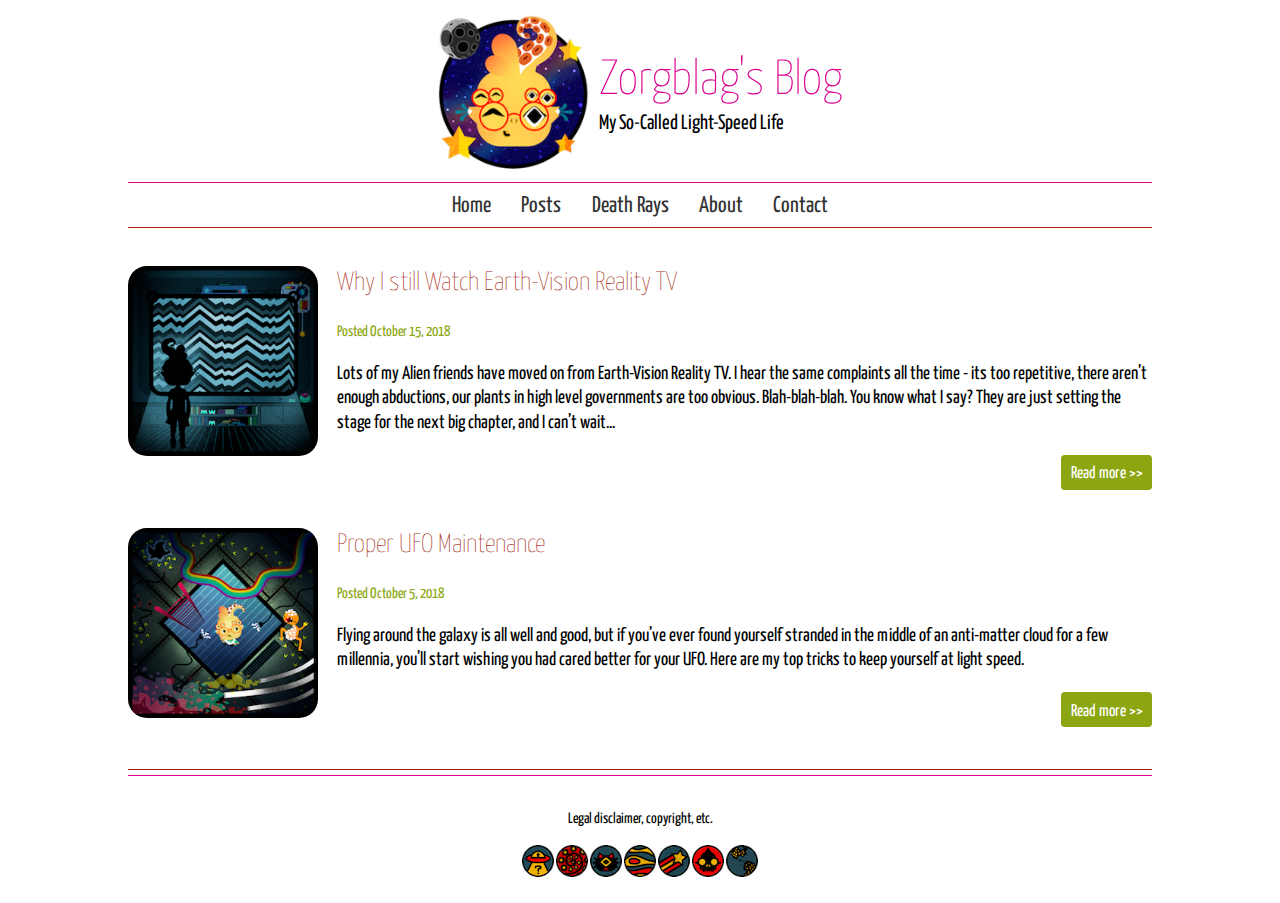
<file: index.html>
<!DOCTYPE html>
<html lang="en">
  <head>
    <meta charset="UTF-8" />
    <meta name="viewport" content="width=device-width, initial-scale=1.0" />
    <title>Blog Exercise</title>
    <link
      href="https://fonts.googleapis.com/css2?family=Yanone+Kaffeesatz&display=swap"
      rel="stylesheet"
    />
    <link
      rel="stylesheet"
      type="text/css"
      href="https://ShweBG.github.io/css/styles.css"
    />
  </head>
  <body>
    <div class="container">
      <header>
        <div class="flex">
          <div class="left-header">
            <img src="/img/logo.png" alt="Blog's Logo Image" />
          </div>
          <div class="right-header">
            <h1>Zorgblag's Blog</h1>
            <p>My So-Called Light-Speed Life</p>
          </div>
        </div>
        <nav>
          <ul>
            <li><a href="#">Home</a></li>
            <li><a href="#">Posts</a></li>
            <li><a href="#">Death Rays</a></li>
            <li><a href="#">About</a></li>
            <li><a href="#">Contact</a></li>
          </ul>
        </nav>
      </header>
      <section>
        <article>
          <img src="/img/blog1.png" alt="Article 1 Image" />
          <h2>Why I still Watch Earth-Vision Reality TV</h2>
          <p class="posted">Posted October 15, 2018</p>
          <p>
            Lots of my Alien friends have moved on from Earth-Vision Reality TV.
            I hear the same complaints all the time - its too repetitive, there
            aren’t enough abductions, our plants in high level governments are
            too obvious. Blah-blah-blah. You know what I say? They are just
            setting the stage for the next big chapter, and I can’t wait...
          </p>
          <p class="read"><a href="#">Read more >></a></p>
        </article>
        <article>
          <img src="/img/blog2.png" alt="Article 2 Image" />
          <h2>Proper UFO Maintenance</h2>
          <p class="posted">Posted October 5, 2018</p>
          <p>
            Flying around the galaxy is all well and good, but if you’ve ever
            found yourself stranded in the middle of an anti-matter cloud for a
            few millennia, you’ll start wishing you had cared better for your
            UFO. Here are my top tricks to keep yourself at light speed.
          </p>
          <p class="read"><a href="#">Read more >></a></p>
        </article>
      </section>
      <footer>
        <p>Legal disclaimer, copyright, etc.</p>
        <ul>
          <li>
            <a href="#"><img src="/img/icon1.png" alt="Social Media 1" /></a>
          </li>
          <li>
            <a href="#"><img src="/img/icon2.png" alt="Social Media 2" /></a>
          </li>
          <li>
            <a href="#"><img src="/img/icon3.png" alt="Social Media 3" /></a>
          </li>
          <li>
            <a href="#"><img src="/img/icon4.png" alt="Social Media 4" /></a>
          </li>
          <li>
            <a href="#"><img src="/img/icon5.png" alt="Social Media 5" /></a>
          </li>
          <li>
            <a href="#"><img src="/img/icon6.png" alt="Social Media 6" /></a>
          </li>
          <li>
            <a href="#"><img src="/img/icon7.png" alt="Social Media 7" /></a>
          </li>
        </ul>
      </footer>
    </div>
  </body>
</html>
</file>
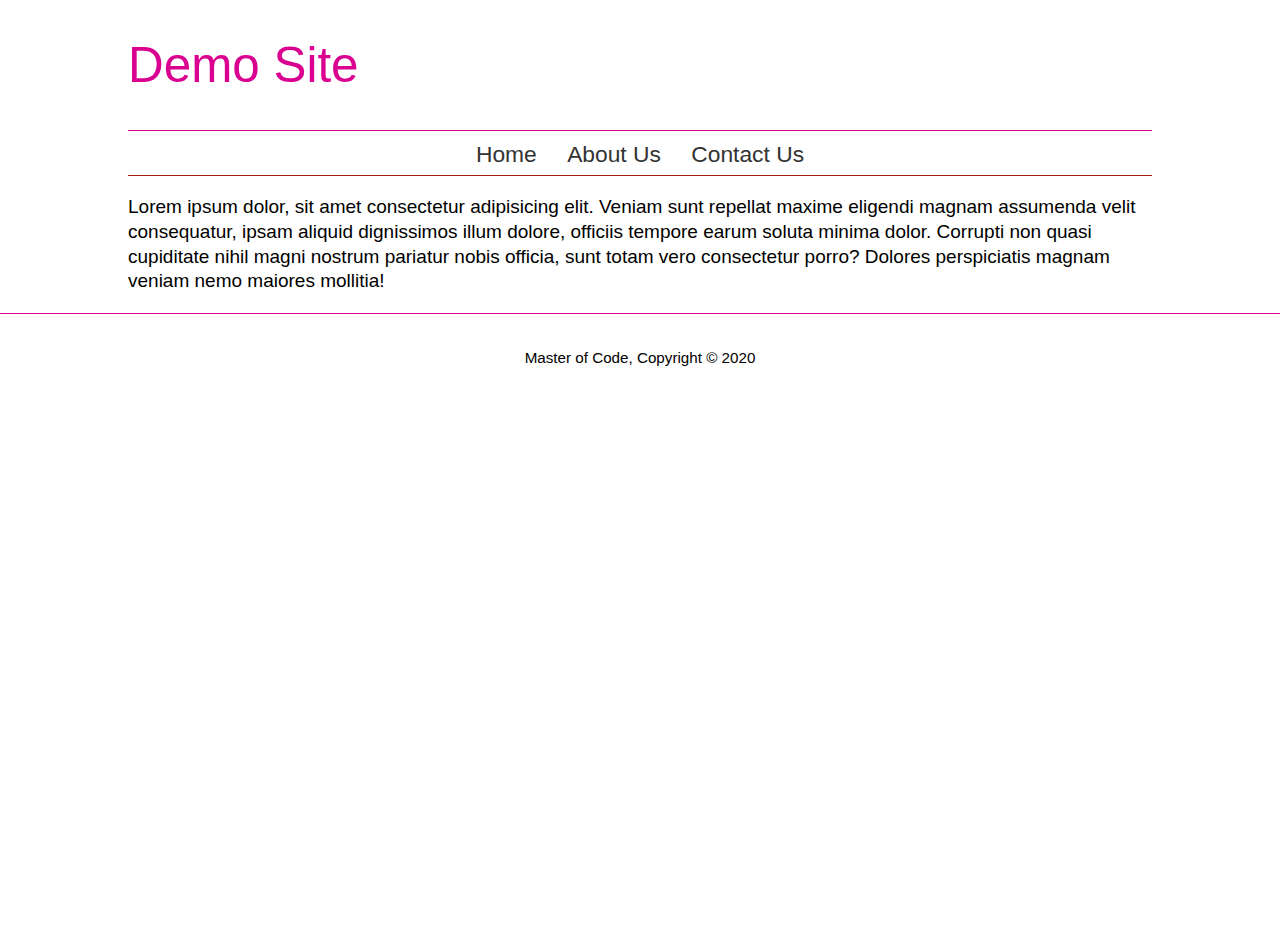
<file: aboutUs.html>
<!DOCTYPE html>
<html>
	<head>
		<meta charset="utf-8">
		<meta name="viewport" content="width=device-width">
		<title>Demo Site</title>
		<link rel="stylesheet" type="text/css" href="./css/styles.css">
	</head>
	<body>
		<header>
			<div class="container">
				<div id="branding">
					<h1>Demo Site</h1>
				</div>
				<nav>
					<ul>
						<li><a href="index.html">Home</a></li>
						<li class="current"><a href="aboutUs.html">About Us</a></li>
						<li><a href="contactUs.html">Contact Us</a></li>
					</ul>
				</nav>
			</div>
		</header>
		<div class="container">
			<p>Lorem ipsum dolor, sit amet consectetur adipisicing elit. Veniam sunt repellat maxime eligendi magnam assumenda velit consequatur, ipsam aliquid dignissimos illum dolore, officiis tempore earum soluta minima dolor. Corrupti non quasi cupiditate nihil magni nostrum pariatur nobis officia, sunt totam vero consectetur porro? Dolores perspiciatis magnam veniam nemo maiores mollitia!</p>
		</div>

		<div class="spacer"></div>
		<footer>
			<p>Master of Code, Copyright &copy; 2020</p>
		</footer>
	</body>
</html>
</file>
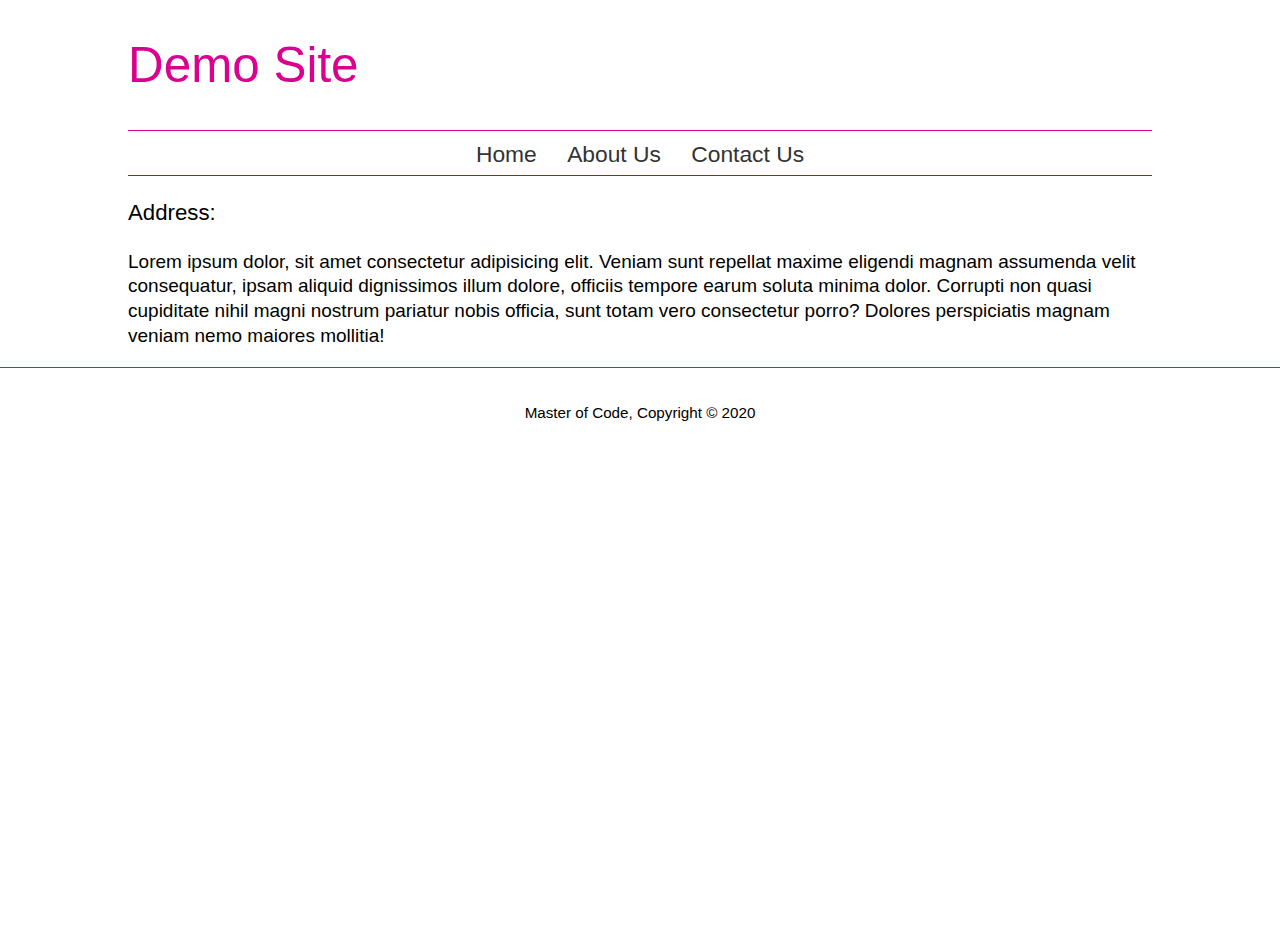
<file: contactUs.html>
<!DOCTYPE html>
<html>
	<head>
		<meta charset="utf-8">
		<meta name="viewport" content="width=device-width">
		<title>Demo Site</title>
		<link rel="stylesheet" type="text/css" href="./css/styles.css">
	</head>
	<body>
		<header>
			<div class="container">
			  <div id="branding">
			  	<h1>Demo Site</h1>
				</div>
				<nav>
					<ul>
						<li><a href="index.html">Home</a></li>
						<li><a href="aboutUs.html">About Us</a></li>
						<li class="current"><a href="contactUs.html">Contact Us</a></li>
					</ul>
				</nav>
			</div>
		</header>
		<div class="container">
      <h3>Address:</h3>
				<p>Lorem ipsum dolor, sit amet consectetur adipisicing elit. Veniam sunt repellat maxime eligendi magnam assumenda velit consequatur, ipsam aliquid dignissimos illum dolore, officiis tempore earum soluta minima dolor. Corrupti non quasi cupiditate nihil magni nostrum pariatur nobis officia, sunt totam vero consectetur porro? Dolores perspiciatis magnam veniam nemo maiores mollitia!</p>
		</div>

		<div class="spacer"></div>
		<footer>
			<p>Master of Code, Copyright &copy; 2020</p>
		</footer>
	</body>
</html>
</file>
<file: css/styles.css>
html,
body {
  height: 100%;
  margin: 0;
  padding: 0;
  font: 19px/1.3 "Yanone Kaffeesatz", sans-serif;
}

.container {
  width: 80%;
  margin: 0 auto;
}

header .flex {
  display: flex;
  flex-flow: row nowrap;
  justify-content: center;
}

.left-header {
  text-align: left;
  margin-right: 0.5rem;
}

.right-header h1 {
  margin: 0;
  padding: 0;
  padding-top: 2.6rem;
}

.right-header p {
  margin: 0;
  margin-top: -0.2rem;
  padding: 0;
  font-size: 1.1rem;
}

header img {
  width: 8rem;
}

a {
  font-size: 0.9rem;
  text-decoration: none;
  color: #333;
}

nav {
  border-top: 1px solid #da0090;
  border-bottom: 1px solid #a51f10;
}

nav ul {
  margin: -0.15rem;
  padding: 0.6rem 0.8rem 0.45rem 0.8rem;
  list-style-type: none;
  display: flex;
  flex-flow: row nowrap;
  justify-content: center;
}

nav a {
  font-size: 1.2rem;
  padding: 0.6rem 0.8rem 0.4rem 0.8rem;
}

nav a:hover {
  background-color: #eee;
  color: #8ca611;
  border-bottom: 2px solid #da0090;
}

h1,
h2,
h3,
h4,
h5,
h6 {
  font-family: "Yanone Kaffeesatz", sans-serif;
  font-weight: lighter;
}

h1 {
  font-size: 2.6rem;
  color: #da0090;
}

h2 {
  font-size: 1.4rem;
  color: #a51f10;
}

.posted {
  font-size: 0.8rem;
  color: #8ca611;
}

article {
  margin: 2rem 0;
}

article a {
  float: right;
  text-align: right;
  padding: 0.4rem 0.5rem 0.3rem 0.5rem;
  background-color: #8ca611;
  color: #ffffff;
  border-radius: 0.2rem;
}

article a:hover {
  background-color: #da0090;
  color: #fff;
}

article img {
  width: 10rem;
  border-radius: 1rem;
  float: left;
  margin: 0 1rem 0.65rem 0;
}

article::after {
  content: "";
  display: table;
  clear: both;
}

section {
  border-bottom: 1px solid #a51f10;
}

footer {
  border-top: 1px solid #da0090;
  padding-top: 1rem;
  padding-bottom: 1rem;
  margin-top: 0.3rem;
  font-size: 0.8rem;
  text-align: center;
}

footer ul {
  margin: 0;
  padding: 0;
  text-align: center;
}
footer li {
  display: inline-block;
}
</file>
